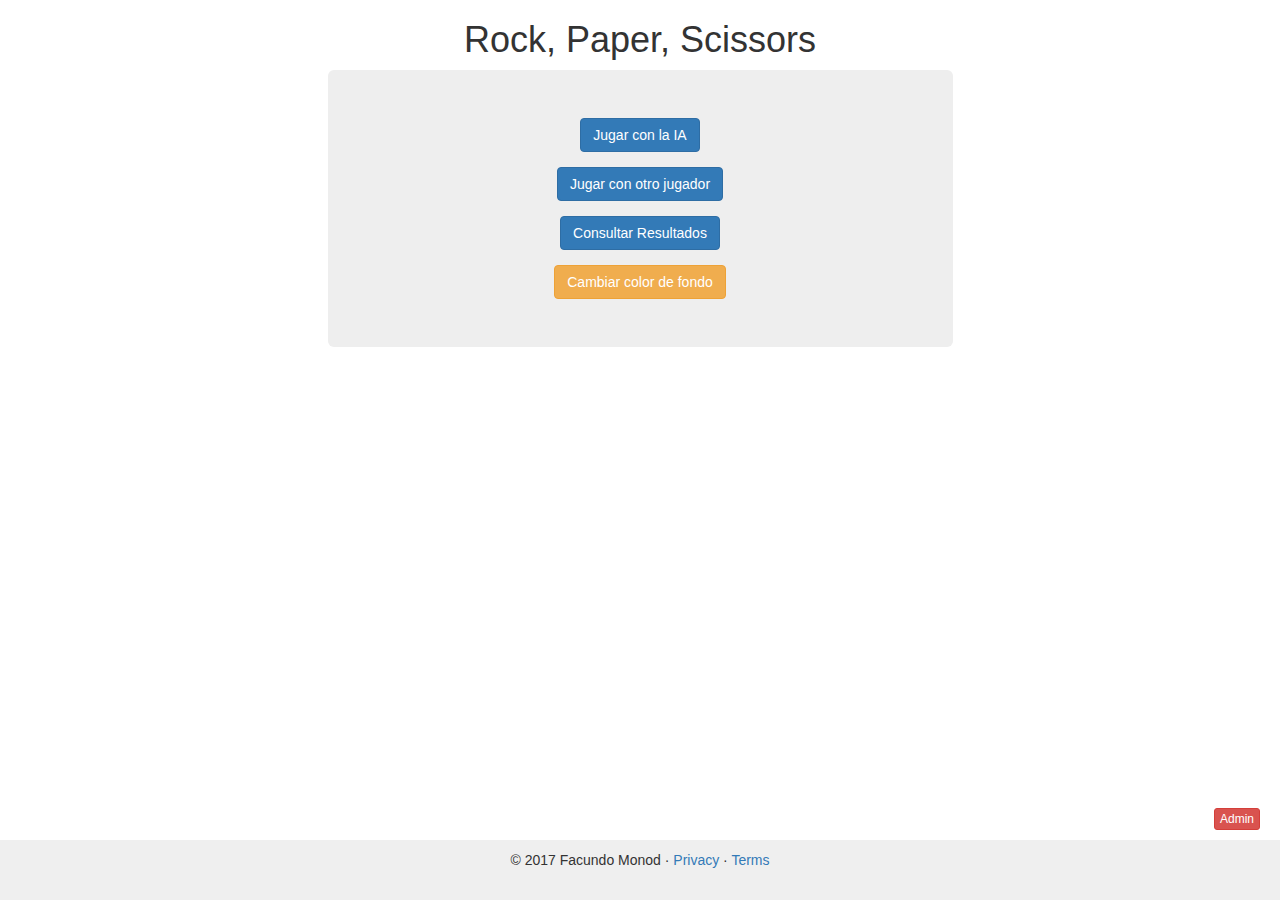
<file: Juego Javascript/index.html>
<!DOCTYPE html>
<html lang="en">
  <head>
    <meta charset="utf-8">
    <meta http-equiv="X-UA-Compatible" content="IE=edge">
    <meta name="viewport" content="width=device-width, initial-scale=1">
    <!-- The above 3 meta tags *must* come first in the head; any other head content must come *after* these tags -->
    <meta name="description" content="">
    <meta name="author" content="">

    <title>Rock, Paper, Scissors</title>

    <!-- Bootstrap core CSS -->
    <link href="css/bootstrap.min.css" rel="stylesheet">

    <!-- Custom styles for this template -->
    <link href="css/styles.css" rel="stylesheet">
    <link href="css/bootstrap-colorpicker.min.css" rel="stylesheet">

    <!-- Load Favicon -->
    <link href="favicon.ico" rel="shorcut icon">

    <!-- HTML5 shim and Respond.js for IE8 support of HTML5 elements and media queries -->
    <!--[if lt IE 9]>
      <script src="https://oss.maxcdn.com/html5shiv/3.7.3/html5shiv.min.js"></script>
      <script src="https://oss.maxcdn.com/respond/1.4.2/respond.min.js"></script>
    <![endif]-->
  </head>
  <body>
    <h1>Rock, Paper, Scissors</h1>
    <div class="container">
      <div class="jumbotron">
        <ul class="nav nav-pills nav-stacked">
          <li role="presentation"><button type="button" class="btn btn-primary btn-responsive botones" data-toggle="collapse" data-target="#juegoIA">Jugar con la IA</button></li>
            <div id="juegoIA" class="collapse">
              <div class="row">
                <div class="col-md-6 col-md-offset-3 col-xs-12 col-sm-12 responsive">
                  <p>Jugador 1</p>
                  <p id="ingresojugada">Ingrese su jugada</p>
                  <label class="radio-inline"><input type="radio" name="optradio" value="Rock" checked="">Rock</label>
                  <label class="radio-inline"><input type="radio" name="optradio" value="Paper">Paper</label>
                  <label class="radio-inline"><input type="radio" name="optradio" value="Scissors">Scissors</label>
                  <p><!-- Divider--></p>
                  <label><input type="checkbox" id="isVar"value="" disabled="">Habilitar variacion de probabilidad</label>
                  <p><!-- Divider--></p>
                  <button type="button" class="btn btn-info" id="jugar-vs-ia" data-toggle="modal" data-target="#Modal1vsIA">Jugar!</button>
                  <!-- Modal -->
                  <div class="modal fade" id="Modal1vsIA" tabindex="-1" role="dialog" aria-labelledby="Modal1vsIA">
                  <div class="modal-dialog" role="document">
                    <div class="modal-content">
                      <div class="modal-header">
                        <button type="button" class="close" data-dismiss="modal" aria-label="Close"><span aria-hidden="true">&times;</span></button>
                        <h4 class="modal-title" id="Modal1vsIAlabel">Resultado del juego</h4>
                      </div>
                      <div class="modal-body" id="modal-body-1vsIA">
                      </div>
                      <div class="modal-footer">
                        <button type="button" class="btn btn-default" data-dismiss="modal">Close</button>
                      </div>
                    </div><!-- /.modal-content -->
                   </div><!-- /.modal-dialog -->
                  </div><!-- /.modal -->
                </div>
              </div>
            </div>
          <p><!-- Divider--></p>
          <li role="presentation"><button type="button" class="btn btn-primary btn-responsive botones" data-toggle="collapse" data-target="#juego2J">Jugar con otro jugador</button></li>
            <div id="juego2J" class="collapse">
              <div class="row">
                <div class="col-md-8 col-md-offset-2 col-xs-12 col-sm-12 responsive" id="j1">
                  <p>Jugador 1</p>
                  <p id="ingresojugada">Ingrese su jugada</p>
                  <label class="radio-inline"><input type="radio" name="optradiox" value="Rock" checked="">Rock</label>
                  <label class="radio-inline"><input type="radio" name="optradiox" value="Paper">Paper</label>
                  <label class="radio-inline"><input type="radio" name="optradiox" value="Scissors">Scissors</label>
                  <p><!-- Divider--></p>
                  <button type="button" class="btn btn-info" id="jugar-j1">Jugar!</button>

                </div>
                <div class="col-md-8 col-md-offset-2 col-xs-12 col-sm-12 responsive" id="j2" hidden="">
                 <p>Jugador 2</p>
                 <p id="ingresojugada">Ingrese su jugada</p>
                  <label class="radio-inline"><input type="radio" name="optradioy" value="Rock" checked="">Rock</label>
                  <label class="radio-inline"><input type="radio" name="optradioy" value="Paper">Paper</label>
                  <label class="radio-inline"><input type="radio" name="optradioy" value="Scissors">Scissors</label>
                  <p><!-- Divider--></p>
                  <button type="button" class="btn btn-info" id="jugar-j2" data-toggle="modal" data-target="#Modal1vs2">Jugar!</button>
                  <!-- Modal -->
                  <div class="modal fade" id="Modal1vs2" tabindex="-1" role="dialog" aria-labelledby="Modal1vs2">
                  <div class="modal-dialog" role="document">
                    <div class="modal-content">
                      <div class="modal-header">
                        <button type="button" class="close" data-dismiss="modal" aria-label="Close"><span aria-hidden="true">&times;</span></button>
                        <h4 class="modal-title" id="Modal1vs2label">Resultado del juego</h4>
                      </div>
                      <div class="modal-body" id="modal-body-1vs2">
                      </div>
                      <div class="modal-footer">
                        <button type="button" class="btn btn-default" data-dismiss="modal" id="close1vs2">Close</button>
                      </div>
                    </div><!-- /.modal-content -->
                   </div><!-- /.modal-dialog -->
                  </div><!-- /.modal -->
                </div>
              </div>
            </div>
          <p><!-- Divider--></p>
          <!-- Poner evento alert/COLLAPSE?/MODAL! con info de resultados -->
          <li role="presentation"><button type="button" class="btn btn-primary btn-responsive botones" data-toggle="modal" data-target="#ModalResult" id="resultados">Consultar Resultados</button></li>
          <!-- Modal -->
          <div class="modal fade" id="ModalResult" tabindex="-1" role="dialog" aria-labelledby="ModalResult">
          <div class="modal-dialog" role="document">
            <div class="modal-content">
              <div class="modal-header">
                <button type="button" class="close" data-dismiss="modal" aria-label="Close"><span aria-hidden="true">&times;</span></button>
                <h4 class="modal-title" id="ModalResultlabel">Resultados de todos los juegos</h4>
              </div>
              <div class="modal-body" id="modal-body-result">
              </div>
              <div class="modal-footer">
                <button type="button" class="btn btn-default" data-dismiss="modal">Close</button>
              </div>
            </div><!-- /.modal-content -->
           </div><!-- /.modal-dialog -->
          </div><!-- /.modal -->
          <p><!-- Divider--></p>
          <li role="presentation"><button type="button" class="btn btn-warning btn-responsive botones" id="colorpickerbtn">Cambiar color de fondo</a></li>
        </ul>
      </div>
    </div>
    <button type="button" class="btn btn-danger btn-xs btn-responsive col-xs-offset-11 botones" id="adminLogin">Admin</a></li></button>
    <!-- FOOTER -->
    <!-- TODO: El footer no se pega al fondo!!! -->
    <footer class="pull-footer">
      <p>&copy; 2017 Facundo Monod &middot; <a href="https://themes.getbootstrap.com/pages/privacy-policy" target="_blank">Privacy</a> &middot; <a href="https://themes.getbootstrap.com/pages/terms-of-service" target="_blank">Terms</a></p>
    </footer>

    <!-- My game scripts -->
    <script type="text/javascript" src="js/main.js"></script>

    <!-- Bootstrap core JavaScript
    ================================================== -->
    <!-- Placed at the end of the document so the pages load faster -->
    <script src="https://ajax.googleapis.com/ajax/libs/jquery/1.12.4/jquery.min.js"></script>
    <script src="js/bootstrap.min.js"></script>

    <!-- Color picker -->
    <script type="text/javascript" src="js/bootstrap-colorpicker.min.js"></script>
  </body>
</html>
</file>
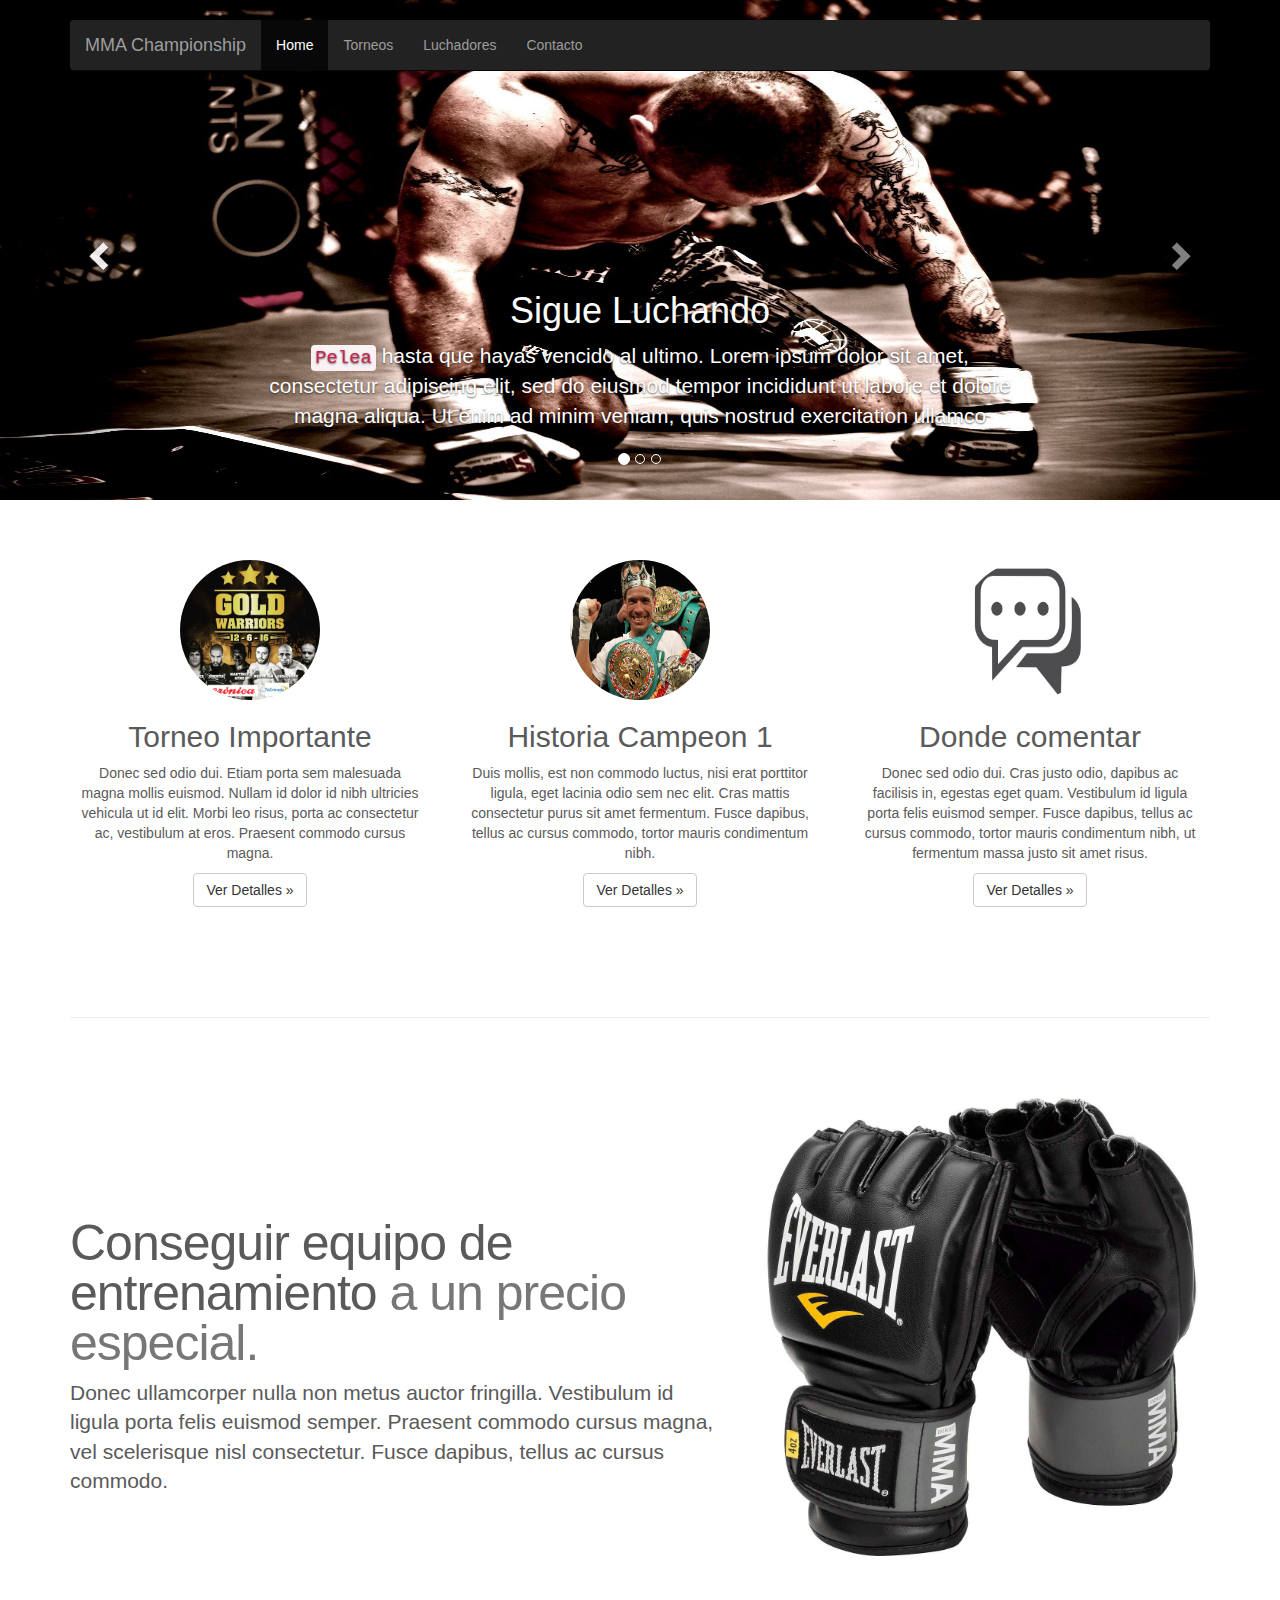
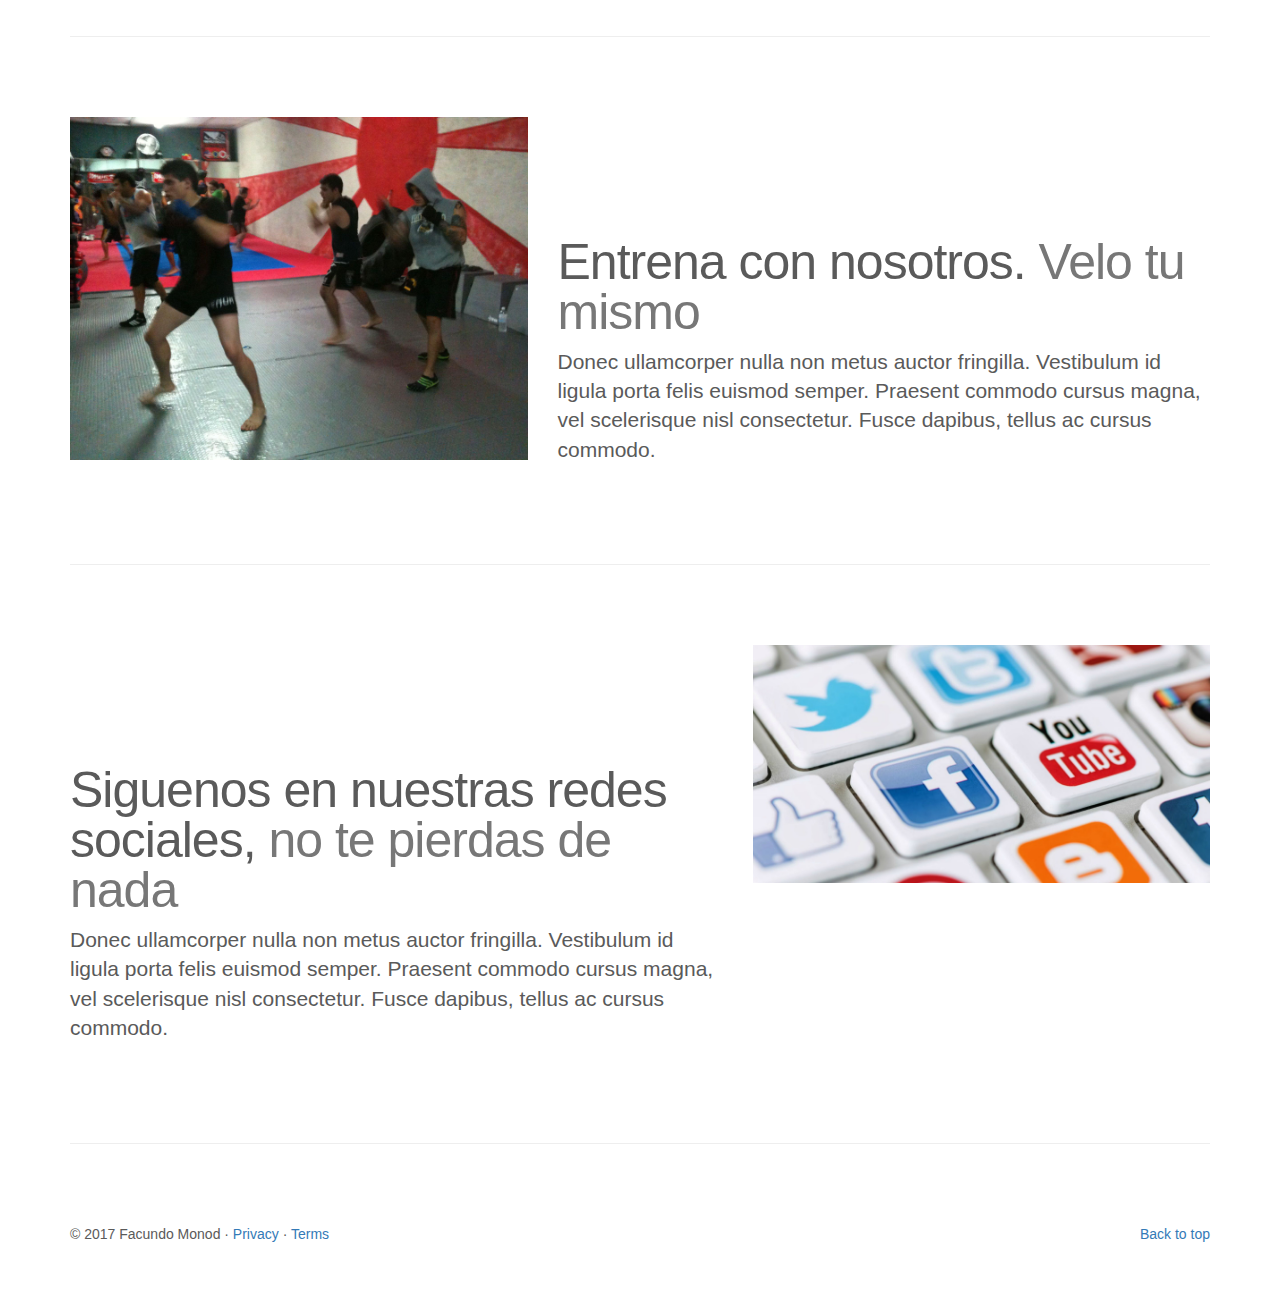
<file: Pagina Bootstrap/index.html>
<!DOCTYPE html>
<html lang="en">
  <head>
    <meta charset="utf-8">
    <meta http-equiv="X-UA-Compatible" content="IE=edge">
    <meta name="viewport" content="width=device-width, initial-scale=1">
    <!-- The above 3 meta tags *must* come first in the head; any other head content must come *after* these tags -->
    <meta name="description" content="">
    <meta name="author" content="">

    <title>MMA Championship</title>

    <!-- Bootstrap core CSS -->
    <link href="css/bootstrap.min.css" rel="stylesheet">

    <!-- Custom styles for this template -->
    <link href="css/mmaStyle.css" rel="stylesheet">
    <link href="css/carousel.css" rel="stylesheet">

    <!-- Load Favicon -->
    <link href="favicon.ico" rel="shorcut icon">

    <!-- HTML5 shim and Respond.js for IE8 support of HTML5 elements and media queries -->
    <!--[if lt IE 9]>
      <script src="https://oss.maxcdn.com/html5shiv/3.7.3/html5shiv.min.js"></script>
      <script src="https://oss.maxcdn.com/respond/1.4.2/respond.min.js"></script>
    <![endif]-->
  </head>

  <body>
<div class="navbar-wrapper">
  <div class="container">

    <nav class="navbar navbar-inverse navbar-static-top">
      <div class="container">
        <div class="navbar-header">
          <button type="button" class="navbar-toggle collapsed" data-toggle="collapse" data-target="#navbar" aria-expanded="false" aria-controls="navbar">
            <span class="sr-only">Toggle navigation</span>
            <span class="icon-bar"></span>
            <span class="icon-bar"></span>
            <span class="icon-bar"></span>
          </button>
          <a class="navbar-brand" href="#">MMA Championship</a>
        </div>
        <div id="navbar" class="collapse navbar-collapse">
          <ul class="nav navbar-nav">
            <li class="active"><a href="#">Home</a></li>
            <li><a href="torneos.html">Torneos</a></li>
            <li><a href="luchadores.html">Luchadores</a></li>
            <li><a href="contacto.html">Contacto</a></li>
          </ul>
        </div><!--/.nav-collapse -->
      </div>
    </nav>
  </div>
</div><!-- /.navbar-wrapper -->
  <!-- Carousel
  ================================================== -->
  <div id="myCarousel" class="carousel slide" data-ride="carousel">
    <!-- Indicators -->
    <ol class="carousel-indicators">
      <li data-target="#myCarousel" data-slide-to="0" class="active"></li>
      <li data-target="#myCarousel" data-slide-to="1"></li>
      <li data-target="#myCarousel" data-slide-to="2"></li>
    </ol>
    <div class="carousel-inner" role="listbox">
      <div class="item active">
        <img class="first-slide" src="images/mma-slide1.jpg" alt="First slide">
        <div class="container">
          <div class="carousel-caption">
            <h1>Sigue Luchando</h1>
            <p><code>Pelea</code> hasta que hayas vencido al ultimo. Lorem ipsum dolor sit amet, consectetur adipiscing elit, sed do eiusmod tempor incididunt ut labore et dolore magna aliqua. Ut enim ad minim veniam, quis nostrud exercitation ullamco</p>
          </div>
        </div>
      </div>
      <div class="item">
        <img class="second-slide" src="images/mma-slide2.jpeg" alt="Second slide">
        <div class="container">
          <div class="carousel-caption">
            <h1>Combate con los mejores</h1>
            <p><code>Cras</code> justo odio, dapibus ac facilisis in, egestas eget quam. Donec id elit non mi porta gravida at eget metus. Nullam id dolor id nibh ultricies vehicula ut id elit.</p>
          </div>
        </div>
      </div>
      <div class="item">
        <img class="third-slide" src="images/mma-slide3.jpg" alt="Third slide">
        <div class="container">
          <div class="carousel-caption">
            <h1>Entrena como el mejor</h1>
            <p><code>Cras</code> justo odio, dapibus ac facilisis in, egestas eget quam. Donec id elit non mi porta gravida at eget metus. Nullam id dolor id nibh ultricies vehicula ut id elit.</p>
          </div>
        </div>
      </div>
    </div>
    <a class="left carousel-control" href="#myCarousel" role="button" data-slide="prev">
      <span class="glyphicon glyphicon-chevron-left" aria-hidden="true"></span>
      <span class="sr-only">Previous</span>
    </a>
    <a class="right carousel-control" href="#myCarousel" role="button" data-slide="next">
      <span class="glyphicon glyphicon-chevron-right" aria-hidden="true"></span>
      <span class="sr-only">Next</span>
    </a>
  </div><!-- /.carousel -->

  <!-- Marketing messaging and featurettes
     ================================================== -->
     <!-- Wrap the rest of the page in another container to center all the content. -->

     <div class="container marketing">

       <!-- Three columns of text below the carousel -->
       <div class="row">
         <div class="col-lg-4">
           <img class="img-circle" src="images/torneo1.jpg" alt="Generic placeholder image" width="140" height="140">
           <h2>Torneo Importante</h2>
           <p>Donec sed odio dui. Etiam porta sem malesuada magna mollis euismod. Nullam id dolor id nibh ultricies vehicula ut id elit. Morbi leo risus, porta ac consectetur ac, vestibulum at eros. Praesent commodo cursus magna.</p>
           <p><a class="btn btn-default" href="torneos.html" role="button">Ver Detalles &raquo;</a></p>
         </div><!-- /.col-lg-4 -->
         <div class="col-lg-4">
           <img class="img-circle" src="images/campeon1.jpg" alt="Generic placeholder image" width="140" height="140">
           <h2>Historia Campeon 1</h2>
           <p>Duis mollis, est non commodo luctus, nisi erat porttitor ligula, eget lacinia odio sem nec elit. Cras mattis consectetur purus sit amet fermentum. Fusce dapibus, tellus ac cursus commodo, tortor mauris condimentum nibh.</p>
           <p><a class="btn btn-default" href="luchadores.html" role="button">Ver Detalles &raquo;</a></p>
         </div><!-- /.col-lg-4 -->
         <div class="col-lg-4">
           <img class="img-circle" src="images/comentarios.jpg" alt="Generic placeholder image" width="140" height="140">
           <h2>Donde comentar</h2>
           <p>Donec sed odio dui. Cras justo odio, dapibus ac facilisis in, egestas eget quam. Vestibulum id ligula porta felis euismod semper. Fusce dapibus, tellus ac cursus commodo, tortor mauris condimentum nibh, ut fermentum massa justo sit amet risus.</p>
           <p><a class="btn btn-default" href="contacto.html" role="button">Ver Detalles &raquo;</a></p>
         </div><!-- /.col-lg-4 -->
       </div><!-- /.row -->


       <!-- START THE FEATURETTES -->

       <hr class="featurette-divider">

       <div class="row featurette">
         <div class="col-md-7">
           <h2 class="featurette-heading">Conseguir equipo de entrenamiento <span class="text-muted">a un precio especial.</span></h2>
           <p class="lead">Donec ullamcorper nulla non metus auctor fringilla. Vestibulum id ligula porta felis euismod semper. Praesent commodo cursus magna, vel scelerisque nisl consectetur. Fusce dapibus, tellus ac cursus commodo.</p>
         </div>
         <div class="col-md-5">
           <img class="featurette-image img-responsive center-block" src="images/equipo-entrenamiento.jpg" alt="Generic placeholder image">
         </div>
       </div>

       <hr class="featurette-divider">

       <div class="row featurette">
         <div class="col-md-7 col-md-push-5">
           <h2 class="featurette-heading">Entrena con nosotros. <span class="text-muted">Velo tu mismo</span></h2>
           <p class="lead">Donec ullamcorper nulla non metus auctor fringilla. Vestibulum id ligula porta felis euismod semper. Praesent commodo cursus magna, vel scelerisque nisl consectetur. Fusce dapibus, tellus ac cursus commodo.</p>
         </div>
         <div class="col-md-5 col-md-pull-7">
           <img class="featurette-image img-responsive center-block" src="images/mma-training.jpg" alt="Generic placeholder image">
         </div>
       </div>

       <hr class="featurette-divider">

       <div class="row featurette">
         <div class="col-md-7">
           <h2 class="featurette-heading">Siguenos en nuestras redes sociales, <span class="text-muted">no te pierdas de nada</span></h2>
           <p class="lead">Donec ullamcorper nulla non metus auctor fringilla. Vestibulum id ligula porta felis euismod semper. Praesent commodo cursus magna, vel scelerisque nisl consectetur. Fusce dapibus, tellus ac cursus commodo.</p>
         </div>
         <div class="col-md-5">
           <img class="featurette-image img-responsive center-block" src="images/redes-sociales.jpg" alt="Generic placeholder image">
         </div>
       </div>

       <hr class="featurette-divider">

       <!-- /END THE FEATURETTES -->
       <!-- FOOTER -->
       <footer>
         <p class="pull-right"><a href="#">Back to top</a></p>
         <p>&copy; 2017 Facundo Monod &middot; <a href="#">Privacy</a> &middot; <a href="#">Terms</a></p>
       </footer>

     </div><!-- /.container -->

    <!-- Bootstrap core JavaScript
    ================================================== -->
    <!-- Placed at the end of the document so the pages load faster -->
    <script src="https://ajax.googleapis.com/ajax/libs/jquery/1.12.4/jquery.min.js"></script>
    <script src="js/bootstrap.min.js"></script>
  </body>
</html>
</file>
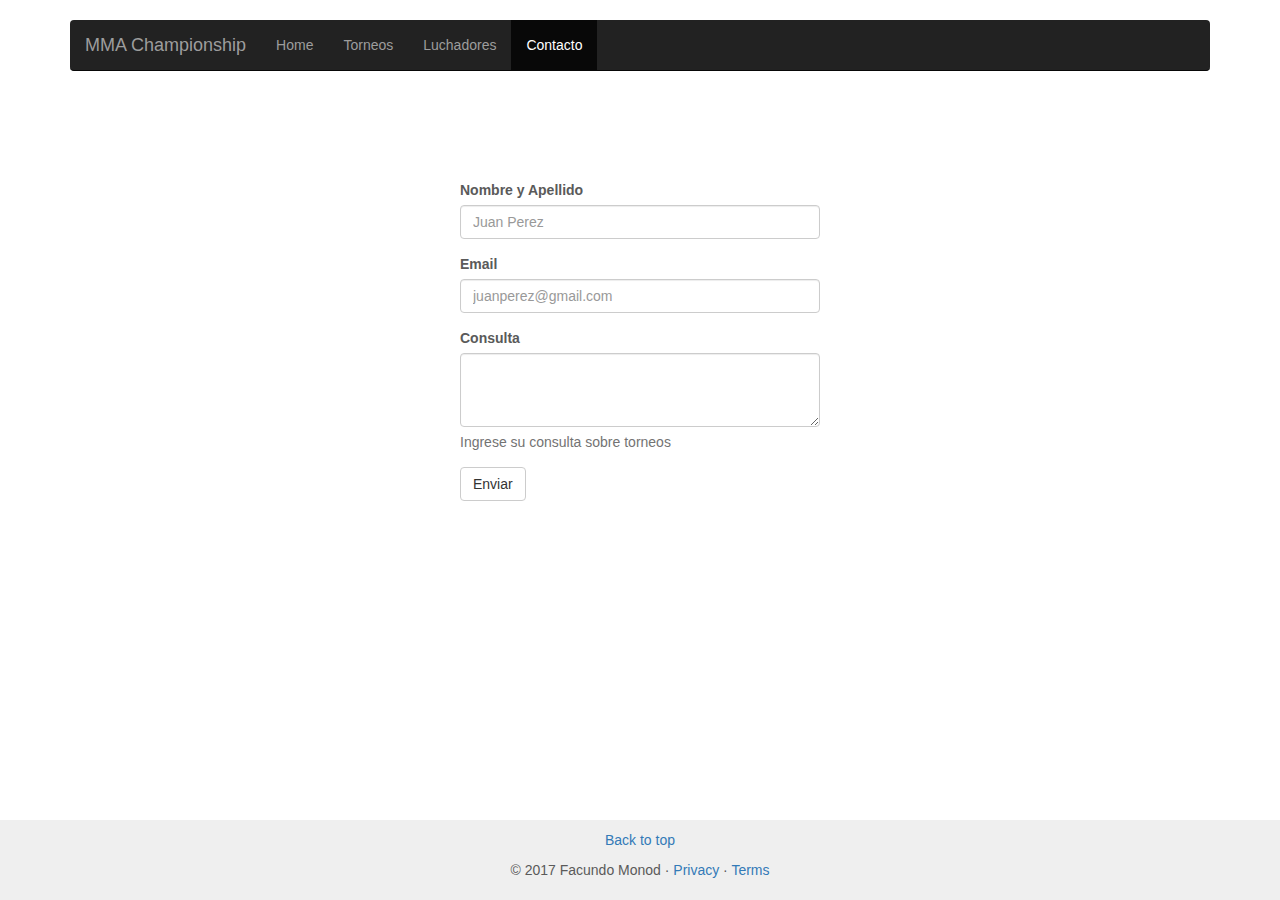
<file: Pagina Bootstrap/contacto.html>
<!DOCTYPE html>
<html lang="en">
  <head>
    <meta charset="utf-8">
    <meta http-equiv="X-UA-Compatible" content="IE=edge">
    <meta name="viewport" content="width=device-width, initial-scale=1">
    <!-- The above 3 meta tags *must* come first in the head; any other head content must come *after* these tags -->
    <meta name="description" content="">
    <meta name="author" content="">

    <title>MMA Championship</title>

    <!-- Bootstrap core CSS -->
    <link href="css/bootstrap.min.css" rel="stylesheet">

    <!-- Custom styles for this template -->
    <link href="css/mmaStyle.css" rel="stylesheet">
    <link href="css/carousel.css" rel="stylesheet">

    <!-- Load Favicon -->
    <link href="favicon.ico" rel="shorcut icon">

    <!-- HTML5 shim and Respond.js for IE8 support of HTML5 elements and media queries -->
    <!--[if lt IE 9]>
      <script src="https://oss.maxcdn.com/html5shiv/3.7.3/html5shiv.min.js"></script>
      <script src="https://oss.maxcdn.com/respond/1.4.2/respond.min.js"></script>
    <![endif]-->
  </head>

  <body>

    <div class="navbar-wrapper">
      <div class="container">
        <nav class="navbar navbar-inverse navbar-static-top">
          <div class="container">
            <div class="navbar-header">
              <button type="button" class="navbar-toggle collapsed" data-toggle="collapse" data-target="#navbar" aria-expanded="false" aria-controls="navbar">
                <span class="sr-only">Toggle navigation</span>
                <span class="icon-bar"></span>
                <span class="icon-bar"></span>
                <span class="icon-bar"></span>
              </button>
              <a class="navbar-brand" href="#">MMA Championship</a>
            </div>
            <div id="navbar" class="collapse navbar-collapse">
              <ul class="nav navbar-nav">
                <li><a href="index.html">Home</a></li>
                <li><a href="torneos.html">Torneos</a></li>
                <li><a href="luchadores.html">Luchadores</a></li>
                <li class="active"><a href="contacto.html">Contacto</a></li>
              </ul>
            </div><!--/.nav-collapse -->
          </div>
        </nav>
      </div>
    </div><!-- /.navbar-wrapper -->
  <div ID="contenido">
    <div class="container">
      <div class="row">
        <div class="col-md-4 col-md-offset-4 col-xs-12 col-sm-12">
          <form>
            <div class="form-group">
              <label for="name">Nombre y Apellido</label>
              <input type="text" class="form-control" id="name" placeholder="Juan Perez">
            </div>
            <div class="form-group">
              <label for="email">Email</label>
              <input type="email" class="form-control" id="email" placeholder="juanperez@gmail.com">
            </div>
            <div class="form-group">
              <label for="consulta">Consulta</label>
              <textarea class="form-control" rows="3" id="consulta"></textarea>
              <p class="help-block">Ingrese su consulta sobre torneos</p>
            </div>
            <button type="submit" class="btn btn-default">Enviar</button>
          </form>
        </div>
      </div>
    </div><!-- /.container -->
  </div>
    <!-- FOOTER -->
    <footer class="pull-footer">
      <p><a href="#">Back to top</a></p>
      <p>&copy; 2017 Facundo Monod &middot; <a href="#">Privacy</a> &middot; <a href="#">Terms</a></p>
    </footer>

    <!-- Bootstrap core JavaScript
    ================================================== -->
    <!-- Placed at the end of the document so the pages load faster -->
    <script src="https://ajax.googleapis.com/ajax/libs/jquery/1.12.4/jquery.min.js"></script>
    <script src="js/bootstrap.min.js"></script>
  </body>
</html>
</file>
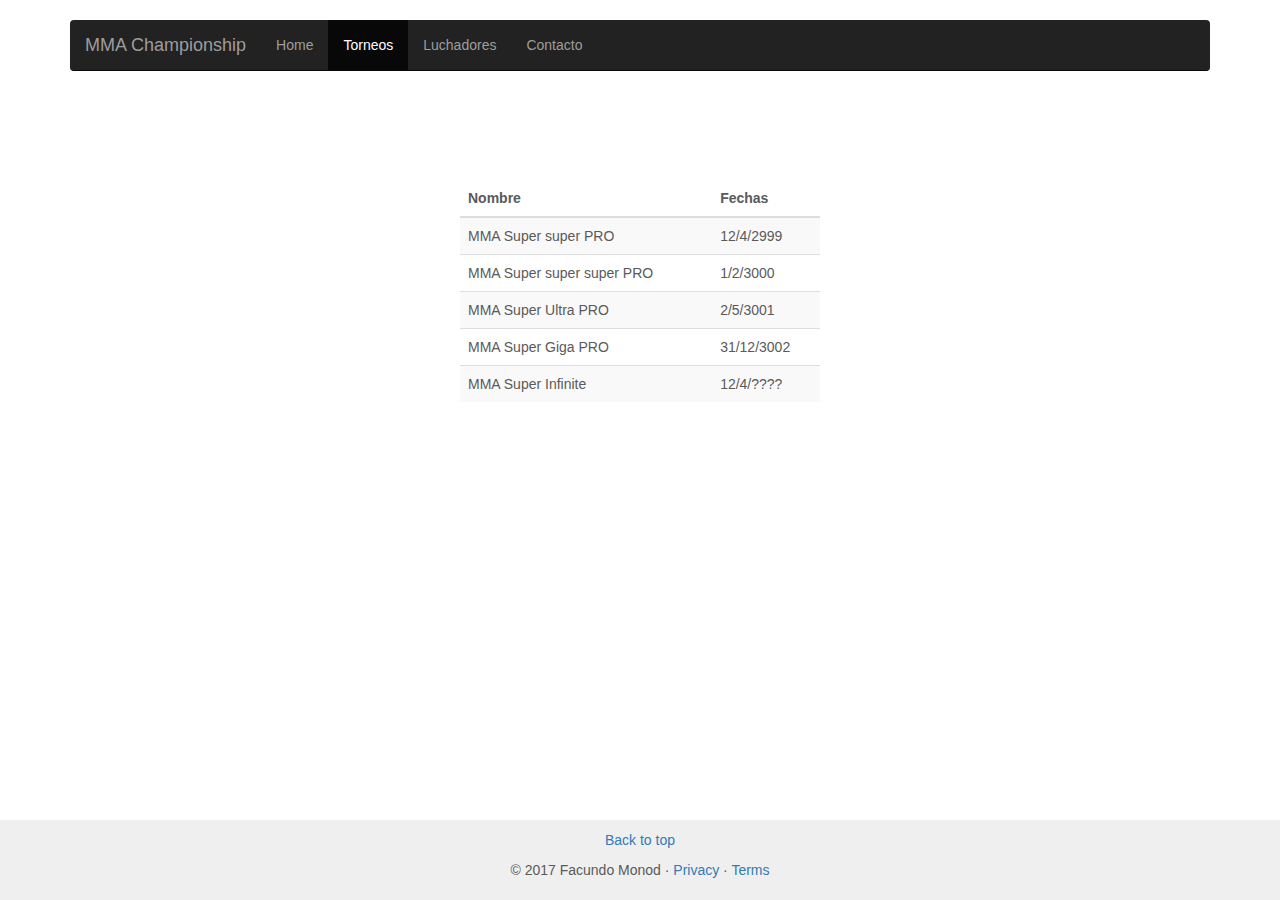
<file: Pagina Bootstrap/torneos.html>
<!DOCTYPE html>
<html lang="en">
  <head>
    <meta charset="utf-8">
    <meta http-equiv="X-UA-Compatible" content="IE=edge">
    <meta name="viewport" content="width=device-width, initial-scale=1">
    <!-- The above 3 meta tags *must* come first in the head; any other head content must come *after* these tags -->
    <meta name="description" content="">
    <meta name="author" content="">

    <title>MMA Championship</title>

    <!-- Bootstrap core CSS -->
    <link href="css/bootstrap.min.css" rel="stylesheet">

    <!-- Custom styles for this template -->
    <link href="css/mmaStyle.css" rel="stylesheet">
    <link href="css/carousel.css" rel="stylesheet">

    <!-- Load Favicon -->
    <link href="favicon.ico" rel="shorcut icon">

    <!-- HTML5 shim and Respond.js for IE8 support of HTML5 elements and media queries -->
    <!--[if lt IE 9]>
      <script src="https://oss.maxcdn.com/html5shiv/3.7.3/html5shiv.min.js"></script>
      <script src="https://oss.maxcdn.com/respond/1.4.2/respond.min.js"></script>
    <![endif]-->
  </head>

  <body>

    <div class="navbar-wrapper">
      <div class="container">
        <nav class="navbar navbar-inverse navbar-static-top">
          <div class="container">
            <div class="navbar-header">
              <button type="button" class="navbar-toggle collapsed" data-toggle="collapse" data-target="#navbar" aria-expanded="false" aria-controls="navbar">
                <span class="sr-only">Toggle navigation</span>
                <span class="icon-bar"></span>
                <span class="icon-bar"></span>
                <span class="icon-bar"></span>
              </button>
              <a class="navbar-brand" href="#">MMA Championship</a>
            </div>
            <div id="navbar" class="collapse navbar-collapse">
              <ul class="nav navbar-nav">
                <li><a href="index.html">Home</a></li>
                <li class="active"><a href="torneos.html">Torneos</a></li>
                <li><a href="luchadores.html">Luchadores</a></li>
                <li><a href="contacto.html">Contacto</a></li>
              </ul>
            </div><!--/.nav-collapse -->
          </div>
        </nav>
      </div>
    </div><!-- /.navbar-wrapper -->
<div ID="contenido">
    <div class="container">
      <div class="row">
        <div class="col-md-4 col-md-offset-4 col-xs-12 col-sm-12">
          <table class="table table-striped">
            <thead>
              <tr>
                <th>
                  Nombre
                </th>
                <th>
                  Fechas
                </th>
              </tr>
            </thead>
            <tbody>
              <tr>
                <td>
                  MMA Super super PRO
                </td>
                <td>
                  12/4/2999
                </td>
              </tr>
              <tr>
                <td>
                  MMA Super super super PRO
                </td>
                <td>
                  1/2/3000
                </td>
              </tr>
              <tr>
                <td>
                  MMA Super Ultra PRO
                </td>
                <td>
                  2/5/3001
                </td>
              </tr>
              <tr>
                <td>
                  MMA Super Giga PRO
                </td>
                <td>
                  31/12/3002
                </td>
              </tr>
              <tr>
                <td>
                  MMA Super Infinite
                </td>
                <td>
                  12/4/????
                </td>
              </tr>
            </tbody>
          </table>
        </div>
      </div>
    </div><!-- /.container -->
</div>
    <!-- FOOTER -->
    <footer class="pull-footer">
      <p><a href="#">Back to top</a></p>
      <p>&copy; 2017 Facundo Monod &middot; <a href="#">Privacy</a> &middot; <a href="#">Terms</a></p>
    </footer>

    <!-- Bootstrap core JavaScript
    ================================================== -->
    <!-- Placed at the end of the document so the pages load faster -->
    <script src="https://ajax.googleapis.com/ajax/libs/jquery/1.12.4/jquery.min.js"></script>
    <script src="js/bootstrap.min.js"></script>
  </body>
</html>
</file>
<file: Juego Javascript/css/styles.css>
h1 {
  text-align: center;
}

html {
  position: relative;
  min-height: 100%;
}

#ingresojugada{
  text-align: center;
  font-style: italic;
  font-size: small;
}

#adminLogin{
  margin-top: 250px;
  position: absolute;
  bottom: 70px;
  right: 20px;
}

.container {
  width: auto;
  min-height: 100%;
  height: auto !important;
  height: 100%;
  margin: 0 auto 80px;
}

.jumbotron {
  text-align: center;
  width: 50%;
  margin: auto;
  min-width: 150px;
}

.botones{
  white-space: normal !important;
}

.pull-footer{
  position: absolute;
  bottom: 0;
  width: 100%;
  /* Set the fixed height of the footer here */
  height: 60px;
  padding: 1rem;
  background-color: #efefef;
  text-align: center;
}
</file>
<file: Pagina Bootstrap/css/mmaStyle.css>
.pull-footer{
 position: absolute;
 right: 0;
 bottom: 0;
 left: 0;
 padding: 1rem;
 background-color: #efefef;
 text-align: center;
}

#contenido{
  margin-top:180px;
}

.container{
  height: auto !important;
  height: 100%;
  min-height: 100%;
}

.index-footer{
  bottom: 0;
  width: 100%;
  /* Set the fixed height of the footer here */
  height: 120px;
  padding: 1rem;
  background-color: #efefef;
  text-align: center;
  margin-top: -75px;
  margin-bottom: -80px;
}
</file>
<file: Pagina Bootstrap/css/carousel.css>
/* GLOBAL STYLES
-------------------------------------------------- */
/* Padding below the footer and lighter body text */

body {
  padding-bottom: 40px;
  color: #5a5a5a;
}


/* CUSTOMIZE THE NAVBAR
-------------------------------------------------- */

/* Special class on .container surrounding .navbar, used for positioning it into place. */
.navbar-wrapper {
  position: absolute;
  top: 0;
  right: 0;
  left: 0;
  z-index: 20;
}

/* Flip around the padding for proper display in narrow viewports */
.navbar-wrapper > .container {
  padding-right: 0;
  padding-left: 0;
}
.navbar-wrapper .navbar {
  padding-right: 15px;
  padding-left: 15px;
}
.navbar-wrapper .navbar .container {
  width: auto;
}


/* CUSTOMIZE THE CAROUSEL
-------------------------------------------------- */

/* Carousel base class */
.carousel {
  height: 500px;
  margin-bottom: 60px;
}
/* Since positioning the image, we need to help out the caption */
.carousel-caption {
  z-index: 10;
}

/* Declare heights because of positioning of img element */
.carousel .item {
  height: 500px;
  background-color: #777;
}
.carousel-inner > .item > img {
  position: absolute;
  top: 0;
  left: 0;
  min-width: 100%;
  height: 500px;
}


/* MARKETING CONTENT
-------------------------------------------------- */

/* Center align the text within the three columns below the carousel */
.marketing .col-lg-4 {
  margin-bottom: 20px;
  text-align: center;
}
.marketing h2 {
  font-weight: normal;
}
.marketing .col-lg-4 p {
  margin-right: 10px;
  margin-left: 10px;
}


/* Featurettes
------------------------- */

.featurette-divider {
  margin: 80px 0; /* Space out the Bootstrap <hr> more */
}

/* Thin out the marketing headings */
.featurette-heading {
  font-weight: 300;
  line-height: 1;
  letter-spacing: -1px;
}


/* RESPONSIVE CSS
-------------------------------------------------- */

@media (min-width: 768px) {
  /* Navbar positioning foo */
  .navbar-wrapper {
    margin-top: 20px;
  }
  .navbar-wrapper .container {
    padding-right: 15px;
    padding-left: 15px;
  }
  .navbar-wrapper .navbar {
    padding-right: 0;
    padding-left: 0;
  }

  /* The navbar becomes detached from the top, so we round the corners */
  .navbar-wrapper .navbar {
    border-radius: 4px;
  }

  /* Bump up size of carousel content */
  .carousel-caption p {
    margin-bottom: 20px;
    font-size: 21px;
    line-height: 1.4;
  }

  .featurette-heading {
    font-size: 50px;
  }
}

@media (min-width: 992px) {
  .featurette-heading {
    margin-top: 120px;
  }
}
</file>
